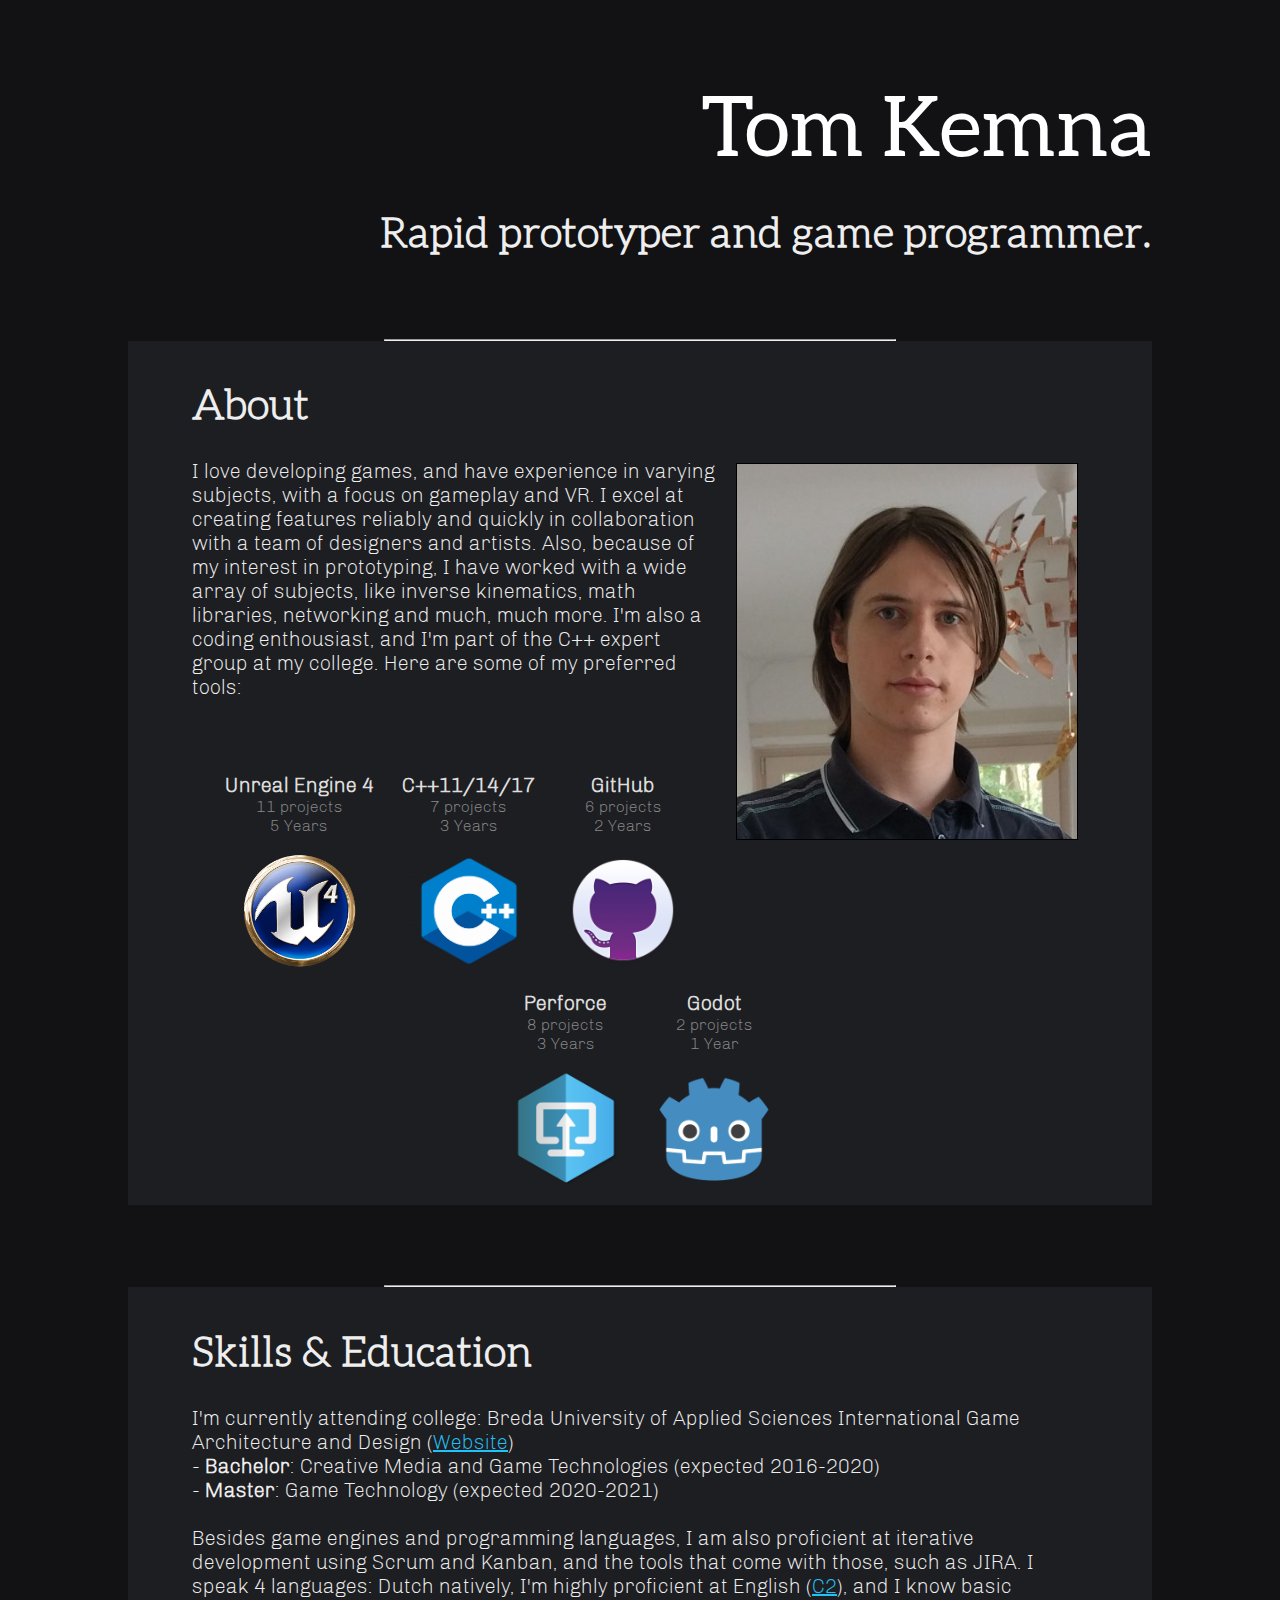
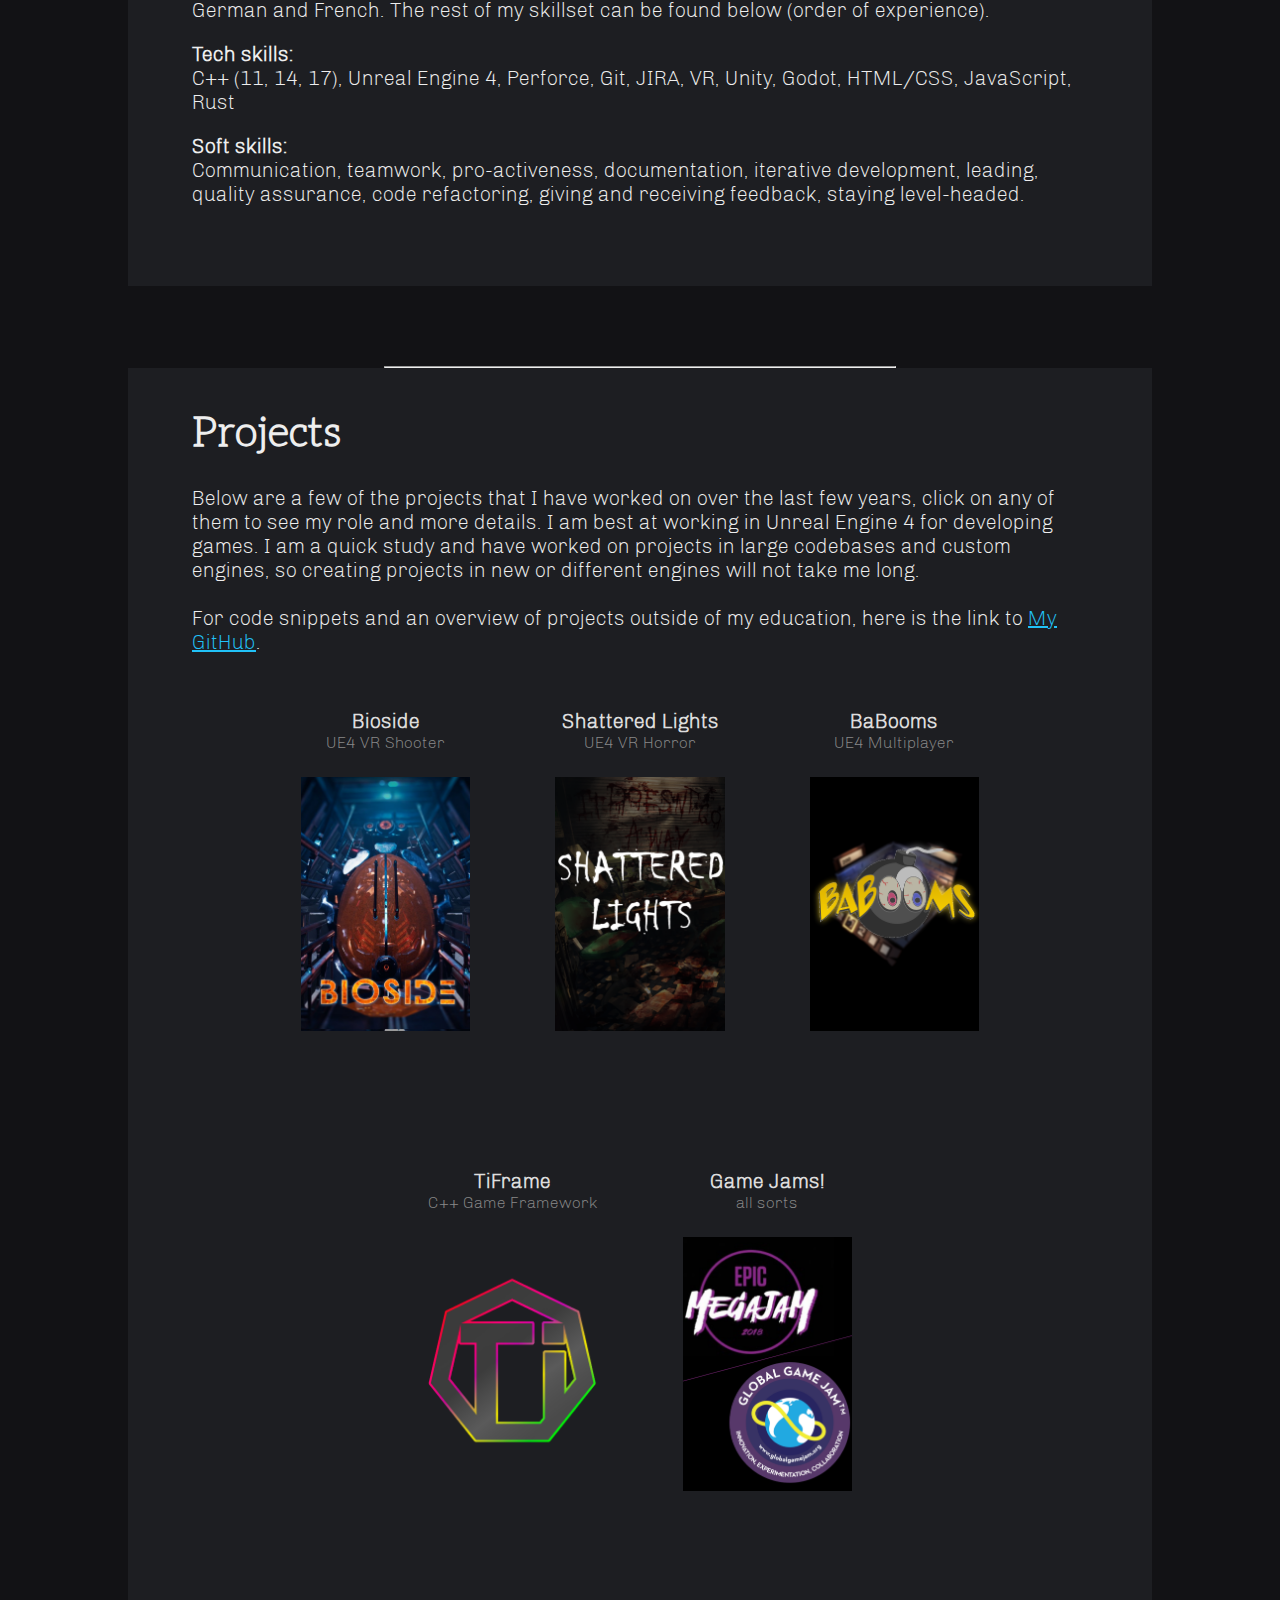
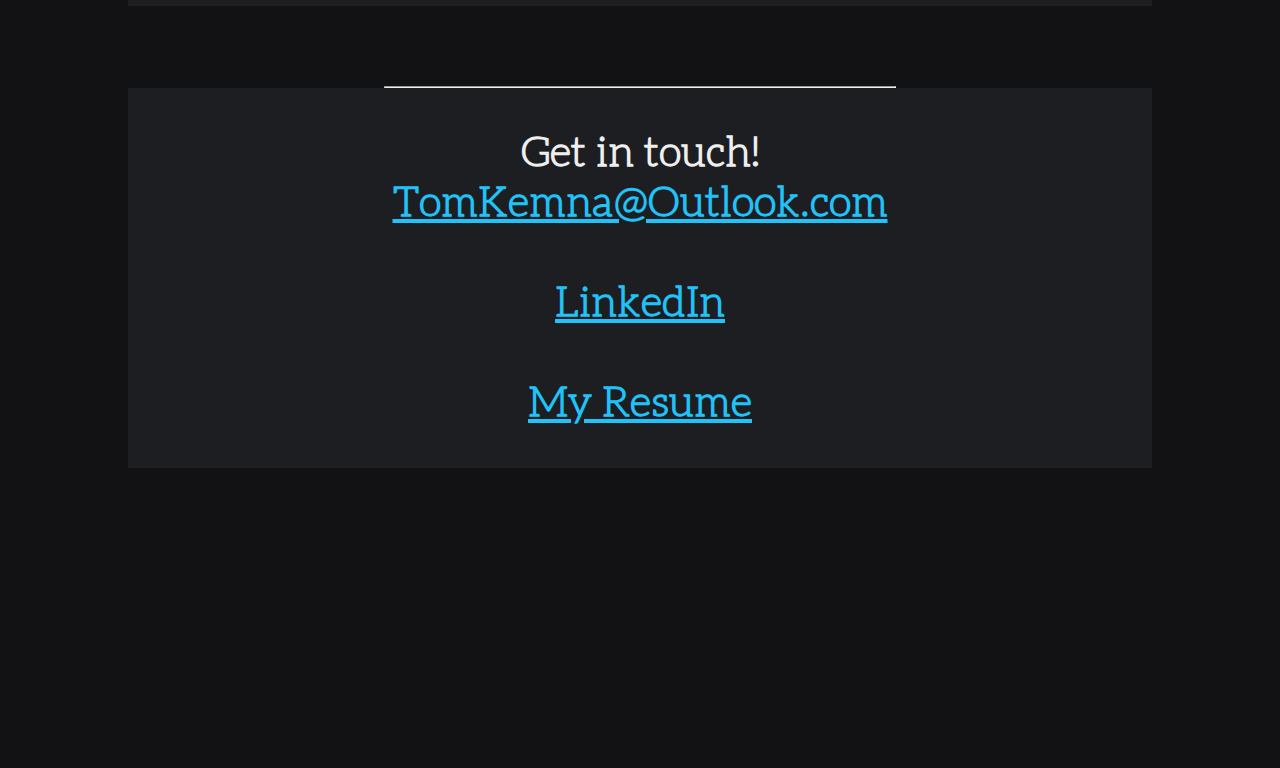
<file: Index.html>
<!DOCTYPE html>
<html>
	<link rel="stylesheet" type="text/css" href="style.css">
	<title> Homepage </title>
	
	<head>
		<meta name="google-site-verification" content="Gn2aTjMDGG-LU1hoAG38elpeLjMmkW3nF5ZN56Aidtw" />
		<script type="text/javascript" src="js/Homepage.js"></script>
	</head>

	<body class="background" onload="Init()">	
		<div class="intro">		
			<div class="introName"> 
				Tom Kemna
			</div>
			<h1 class="introMainText"> Rapid prototyper and game programmer. <br/></h1>
			<hr>
		</div>	
		
		<div class="about">
			<h1> About </h1>
			<p style="text-align: left;"> <img style="float: right; margin: 4px 10px 0px 20px; border: 1px solid #000000; width: 340px;" src="Resources/Images/ProfilePicture.jpg"/>
			 I love developing games, and have experience in varying subjects, with a focus on gameplay and VR. I excel at creating features reliably and quickly in collaboration with
			 a team of designers and artists. Also, because of my interest in prototyping, I have worked with a wide array of subjects, like inverse kinematics, math libraries,
			networking and much, much more. I'm also a coding enthousiast, and I'm part of the C++ expert group at my college. Here are some of my preferred tools:  
			</p>
			<br/>
			<p style="text-align: center;"></p>
			<div class="logo">
				<p class="centerText"><b>Unreal Engine 4</b></br>11 projects</br>5 Years</p>
				<img src="Resources/Images/Logos/UELogo.png">
			</div>
			<div class="logo">
				<p class="centerText"><b>C++11/14/17</b><br/>7 projects<br/>3 Years</p>
				<img src="Resources/Images/Logos/CPPLogo.png">	
			</div>
			<div class="logo">
				<p class="centerText"><b>GitHub</b><br/>6 projects<br/>2 Years</p>
				<img src="Resources/Images/Logos/GHLogo.png">
				
			</div>
			<div class="logo">
				<p class="centerText"><b>Perforce</b><br/>8 projects<br/>3 Years</p>
				<img src="Resources/Images/Logos/P4Logo.png">
			</div>
			<div class="logo">
				<p class="centerText"><b>Godot</b><br/>2 projects<br/>1 Year</p>
				<img src="Resources/Images/Logos/GDLogo.png">
			</div>
		</div>
		
		<hr>
		
		<div class="skills" style="text-align: left;">
			<h1> Skills & Education</h1>
			<p> I'm currently attending college: Breda University of Applied Sciences International Game Architecture and Design (<a href="https://www.buas.nl/en">Website</a>)
			<br/>- <b>Bachelor</b>: Creative Media and Game Technologies (expected 2016-2020)
			<br/>- <b>Master</b>: Game Technology (expected 2020-2021) 
			<br/><br/> Besides game engines and programming languages, I am also proficient at iterative development using Scrum and Kanban, 
			and the tools that come with those, such as JIRA. I speak 4 languages: Dutch natively, I'm highly proficient at English (<a href="https://www.cambridgeenglish.org/exams-and-tests/proficiency/">C2</a>), 
			and I know basic German and French. The rest of my skillset can be found below (order of experience).</p>
			
			<p> <b>Tech skills:</b></br> C++ (11, 14, 17), Unreal Engine 4, Perforce, Git, JIRA, VR, Unity, Godot, HTML/CSS, JavaScript, Rust </p>
			<p> <b>Soft skills:</b></br> Communication, teamwork, pro-activeness, documentation, iterative development, leading, quality assurance, code refactoring, giving and receiving feedback, staying level-headed.
			</br></br></br>
		</div>
		
		<hr>
		
		
		
		<div class="projects">
		<h1> Projects </h1>
			<p> Below are a few of the projects that I have worked on over the last few years, click on any of them to see my role and more details. 
			I am best at working in Unreal Engine 4 for developing games. I am a quick study and have worked on projects in large codebases and custom 
			engines, so creating projects in new or different engines will not take me long. 

			<br/><br/> For code snippets and an overview of projects outside of my education, here is the link to <a href="https://github.com/Tdead1">My GitHub</a>.</p>
			<div class="cardDisplay">
				<div class="cardFrame" >
					<p class="centerText"> <br/><b>Bioside</b> <br/>UE4 VR Shooter</p>
					<img src="Resources/Images/BioSide683x1024.png" class="card" id="cardBioside"/>
				</div>

				<div class="cardFrame">
					<p class="centerText"> <br/><b>Shattered Lights</b><br/>UE4 VR Horror</p>
					<img src="Resources/Images/ShatteredLights683x1024.png" class="card" id="cardShatteredLights"/>
				</div>
				
				<div class="cardFrame">
					<p class="centerText"> <br/><b>BaBooms</b><br/>UE4 Multiplayer</p>
					<img src="Resources/Images/Babooms683x1024.png" class="card"  id="cardBabooms"/>
				</div>
				
				<div class="cardFrame">
					<p class="centerText"> <br/><b>TiFrame</b><br/>C++ Game Framework</p>
					<img src="Resources/Images/TiFrame683x1024.png" class="card" id="cardTiframe"/>
				</div>
				
				<div class="cardFrame">
					<p class="centerText"> <br/><b>Game Jams!</b><br/>all sorts</p>
					<img src="Resources/Images/GameJams683x1024.png" class="card" id="cardGameJams"/>
				</div>
			</div>
			
			<div class="informationSlide" id="bioside">
					<img src="Resources/Images/Cross512x512.png" class="closeImage"/>
					<h1> Bioside: 0G VR Shooter</h1>
					<p>I was a rapid prototyper and lead programmer on this project.</p>
					<p> We worked in a team of 19 people to create a VR shooter with innovative movement mechanics. 
						</br></br>
						<b>	My contributions: </b>
						</br>- 3 guns and 3 grenades.
						</br>- Holstering system for weaponry.
						</br>- Implementing onepagers for prototypes.
						</br>- Communication point for the 7 programmers in the team.
					</p>				
					<p style="white-space: pre;"><b>Project details:</b></br>- Duration:  8 weeks.</br>- Team:         19 people.</br>- Role:           Rapid prototyper/lead programmer.</br>- When:        Summer vacation 2017</p>
					
					<iframe width="560" height="315" src="https://www.youtube.com/embed/WR6zO_AXjXU?enablejsapi=1" frameborder="0" allow="autoplay; encrypted-media" allowfullscreen id="videoBioside"></iframe> 
					</br></br></br>
					
					<p> 
						This game doesn't have gravity. That means you're pulling yourself around the level while shooting rocket launchers, machine guns, revolvers and more at hostile drones. Creating these
						weapons was amazing, working with gameplay designers to get everything to feel just right. The story of the game is that you're boarding a ship where the AI has gone rogue, and you're there
						to shut it down forcefully. Getting the movement under control is tricky at first, but when you get used to it you are flying around the ship shooting things left and right. 
					</p>
						</br></br>
						<p style="text-align:center"> <b>Released on itch.io: 
						<a href="https://igad.itch.io/bioside"> https://igad.itch.io/bioside</a> </b> </p>
						</br>
					<p>
						Some more details on my work on this project. I was primarily developing gameplay for this project. I developed a gameplay event trigger system, so that our designers could easily implement
						things like enemy spawning, or moving onto the next part of the tutorial. Besides that, I was focussed on implementing weaponry, as specified before. I worked closely together with two designers to really get the weapons to feel correct and behave in a suitable way for our game.
						
						</br></br> I created three different grenades. The first was a grenade that either pushed or pulled all physics objects, including enemies. The second grenade is a threat detector, that shows all enemies within a certain radius through walls, for easy targeting and executing. The third grenade is more conventional: an explosive knife that sticks in your enemies, and then explodes, killing your targets.
						
						</br></br> Besides the grenades, I also implemented several guns. The first was an assault rifle/shotgun hybrid called "The Metalstorm" that you could use with either one or two hands, with a functional red dot sight for VR, and magazines that you can physically pull out to reload it. The firing speed was graph based, the less bullets you have, the slower it fires. It also had a secondary fire, which shot all of your bullets in a shotgun spread, but you needed to hold the gun with both hands to use it. I also created a Rocket Launcher that had manual guidance capabilities, and a lock-on system for tracking rockets. Besides that, I also worked on the revolver, giving it a flick forward to open it up so you could reload it. In the end, even though it looked really cool, we decided to remove the reloading systems from the game to give a smoother experience. Tossing your guns away was more fun in VR than trying to reload them.
						
						</br></br> The holstering system was probably one of the biggest challenges I faced on this project, tech wise. Having the holsters follow the players head movement felt very unnatural, but fully simulating a body in zero gravity was impossible, scope wise. In the end I extrapolated a position near the hips and near the shoulders of the player based on their hand location and the head rotation, but it could still be improved more. It was also implemented in a rush, as we came up with it less than two weeks before release. It worked out in the end, and ended up making the game more fun.
						
						</br></br> I also implemented the onboarding robot and all of it's voicelines and all the triggers to activate those voicelines two days before release. 
						
						
						</br></br></br> Here are some screenshots:
					</p>
					<img src="Resources\Images\Bioside1.png">
					<img src="Resources\Images\Bioside2.png">
					<img src="Resources\Images\Bioside3.png">
					<img src="Resources\Images\Bioside4.png">
					<img src="Resources\Images\Bioside5.png">
					
					</br>
			</div>


			<div class="informationSlide" id="shatteredlights">
				<img src="Resources/Images/Cross512x512.png" class="closeImage"/>
				<h1> Shattered Lights: Year-long UE4 VR Horror Game. </h1>
				<p> Releasing on Steam soon!</p>
				<p> What makes this horror game special is that it is in full room scale, which means no player locomotion whatsoever, no teleporting or weird swinging around with your arms. We make the level
					traversable by using Non-Euclidean spaces, like in the game Antichamber, allowing the player to move an indefinite distance in the same 3x3 meters space.</p>
				
				
				<p style="white-space: pre;">Duration:  32 weeks.</br>Team:         ~18 people.</br>Role:           Lead Programmer/Game Programmer.</br>When:        September 2018 - (expected) June 2019</p>
				<iframe width="560" height="315" src="https://www.youtube.com/embed/GT9-8NT__Is?enablejsapi=1" frameborder="0" allow="autoplay; encrypted-media" allowfullscreen id="videoShatteredLights"></iframe>
		
				</br></br>
				<p style="text-align:center"> <b>Released on Steam: 
				<a href="https://store.steampowered.com/app/1057720/"> https://store.steampowered.com/app/1057720/</a> </b></p>
				</br>
				<p> I am creating the player interaction systems, inverse kinematics and other hand logic. 
					</br></br>
					<b>	Some of my contributions: </b>
					</br>- Inverse kinematics for the fingers.
					</br>- All other hand and grabbing logic.
					</br>- Interaction system that supports all physics objects.
					</br>- Created the VR main menu.
					</br>- QA reports and maintaining the bug database.
					</br>- Physics collision handling on movable skeletal meshes.
				</p>				
				<p> For this project, we were taught how to properly research and explore a genre, which was VR horror for us. We researched the target audiences, horror classics and much more for the first
				8 weeks of development. We then created a proper vertical and horizontal slice in the 8 weeks after that, to deliver a short but terrifying experience. That is the state of our project now. 
				Our team is confident that we can make a successful game out of this project.
				</br>
				We've turned this into one of the top projects of our year, even getting showcased on the Vive port twitter before it was even released.
				</p> 
				
					
				</br></br></br></br></br></br>
			
			</div>
			
			<div class="informationSlide" id="babooms">
				<img src="Resources/Images/Cross512x512.png" class="closeImage"/>
				<h1> BaBooms: Unreal Engine 4 Multiplayer Game. </h1>
				<p>
					<b> </br> Technical challenges </br> </b>
					</br>- Creating a multiplayer game as the only networking programmer
					</br>- Time period was only 6 weeks
					</br>- Very small team, high pressure environment.
					</p>
				<p> I created the base for the project and did all the networking logic, and part of the gameplay logic.</p>
				<p> For this project, I started out as the only programmer. I was in charge of making the gameplay, and to get it to work on a local network. Later on, more programmers joined the team, 
				although my role stayed the same.</p> 
				</br>
				<p style="white-space: pre;">Duration:  6 weeks.</br>Team:         13 people.</br>Role:           Network programmer.</br>When:        May and June 2017</p>
				
				<img src="Resources/Images/Babooms1.png" style="width: 50%"/><img src="Resources/Images/Babooms2.png" style="width: 50%"/>
				
				<p> This is a 4 player team based game that's all about sabotaging your opponents while trying to find specific monster parts. The players control hopping baboons who
				are trying to build a monster out of limbs. The parts are scattered around the map and the goal is to collect all parts and bring them back to your own lab, to bring the monster to life. 
				The first team to get all the parts wins the game. You're able to place traps and utilities around the level to delay or your opponents or gather information.</p>
				
				</br><img src="Resources/Images/BaboomsAward.png" style="display: block; margin: auto;"/> 
				
				<p> Some more details on my work during this project. This was a first year project, so we were still new to UE4, and we decided we wanted to create a multiplayer game. We had 6 weeks to develop this game, so it's fair to say that we overscoped slightly. I was the only programmer during the first two weeks, which meant that I had to not only create a working multiplayer demo using UE4's replication system, but also implement the initial gameplay features such as player movement, object interaction and room traversing. 
				
				</br></br>Our project passed the first project culling, giving us two more weeks to flesh out the gameplay to something that looks remotely enjoyable. I got an extra programmer in the team, who had no networking experience, so the networking part was still my responsiblity. After those two weeks, we had a semi-playable game with two teams consisting of two players per team. There wasn't much gameplay yet, except for pressing F on objects to search them and placing traps on those objects using E, but the core game loop was implmented (connecting, finding the parts, winning, and disconnecting).
				
				</br></br>Our project then passed the second culling round, giving us a total of 13 people, including 4 programmers, who had to work with the hastily assembled networking system that I, as a first time networking developer, wrote in the first four weeks. Of course, code quality was not up to standard, and it was incredibly bugged out. We managed to pull the systems together so it was at least playable, and we ended up getting the "Best Game Programming" award for Babooms that year!
				
				
				</br></br>Although this was just a school project, I learned the basics of networking from these 6 weeks of development. 
				
				</p> </br></br></br></br></br>
			</div>
			
			<div class="informationSlide" id="tiframe">
				<img src="Resources/Images/Cross512x512.png" class="closeImage"/>
				<h1> TiFrame: Personal C++ framework. </h1>
				</br>
				<p style="text-align:center"> <b>I was the sole developer of this framework. You can find the source code on GitHub: 
				</br><a href="https://github.com/Tdead1/TiFrame"> https://github.com/Tdead1/TiFrame</a> </b></p>
				
				<p>
					<b> </br> Technical challenges </br> </b>
					</br>- Creating a renderer
					</br>- Custom mesh loader
					</br>- UI implementation
					</br>- Entity Component System
					</br>
				</p>										
					
				<p> 
					<b> Project details </b>
					</br></br> 					

					What initially started as a personal project to learn more about rendering later developed into a basic C++ framework that supports rendering, resource loading and management, 
					uses a entity component system to manage objects. I'm using ImGUI to help me create the UI. This is a personal project, and I have written all the code for it by myself.
				</p>
					<p style="white-space: pre;">Duration:  6 weeks.</br>Team:         1 person.</br>Role:           Engine programmer.</br>When:        Summer vacation 2017</p>
					</br>
					<iframe width="560" height="315" src="https://www.youtube.com/embed/1P3Qjt6XgiQ?enablejsapi=1" frameborder="0" allow="autoplay; encrypted-media" allowfullscreen id="videoTiFrame"></iframe>
					</br></br></br></br></br>
			</div>

			<div class="informationSlide" id="gamejams">
				<img src="Resources/Images/Cross512x512.png" class="closeImage"/>
				<h1> Here are a bunch of my Game Jams. </h1>
				<p>I really like doing Game Jams with a group of people, so I try to do one at least every year. Here are the results of the last three:</p>
				<h1><a href="https://globalgamejam.org/2019/games/snowscape">Snowscape</a></h1>
				<p> Our GGJ 2019 game, we created a multi-year, multi-disciplinary team and created a really <b>cool</b> game with our team of 8. <br/><br/> A charming adventure puzzler about a little robot who lost its way. You awaken
				in a frozen landscape, with your last bit of battery power you roll towards a power station and restore part of your strength. Reinvigorated, you set out on your journey back home. Explore 
				the frozen landscape to discover parts to upgrade yourself and use your newfound abilities (like a magnet and a laser) to traverse the landscape and restore power to a terraforming pylon in 
				order to melt the wall of ice that blocks your  path home.</p>
				<iframe width="560" height="315" src="https://www.youtube.com/embed/aGACBz0QOlE" frameborder="0" allow="accelerometer; autoplay; encrypted-media; gyroscope; picture-in-picture" allowfullscreen></iframe>
				</br>
				<hr>
				<h1><a href="https://tdead1.itch.io/white-pickets">White Pickets</a></h1>
				<p> A less amazing result, but a far smaller and more inexperienced team. For the Epic MegaJam, we created this game in one week with only three developers. One of us had no experience in creating games but could draw quite well. Another did
				the 3D art and character designs, while I did the programming, audio, and all implementations for art and animation.</p>
				<iframe width="560" height="315" src="https://www.youtube.com/embed/A9pxhzB9anw" frameborder="0" allow="accelerometer; autoplay; encrypted-media; gyroscope; picture-in-picture" allowfullscreen></iframe>
				</br>
				<hr>
				<h1><a href="https://globalgamejam.org/2018/games/crystal-dash">Crystal Dash</a></h1>
				<p> The first ever Game Jam for all of us, we created a small game about a spirit protecting its forest home. In our team of 7 first year game developers, we managed to put down a relatively good result. I was the only programmer on the team,
				so I did all of the game logic, like player movement, attacks and camera work. The only thing I didn't end up doing was the AI, as a designer wanted to learn a bit more about how AI works in Unreal Engine 4. </p>
				<iframe width="560" height="315" src="https://www.youtube.com/embed/RJS3B8SB6V0" frameborder="0" allow="accelerometer; autoplay; encrypted-media; gyroscope; picture-in-picture" allowfullscreen></iframe>
			</div>

			
			
		</div>	
		<hr>

		<div class="contact">
			<h1 style="text-align: center"> Get in touch! </br> <a href="mailto:&#084;&#111;&#109;&#075;&#101;&#109;&#110;&#097;&#064;&#079;&#117;&#116;&#108;&#111;&#111;&#107;&#046;&#099;&#111;&#109;?Subject=About%20your%20website..." target="_top">&#084;&#111;&#109;&#075;&#101;&#109;&#110;&#097;&#064;&#079;&#117;&#116;&#108;&#111;&#111;&#107;&#046;&#099;&#111;&#109;</a>
				</br></br>
				<a href="https://www.linkedin.com/in/tom-kemna-5bb774139/"> LinkedIn</a>
				</br></br>
				<a href="OnlineResume.pdf">My Resume</a>
				</br>
			</h1> 
		</div>
	</body>

	
</html>
</file>
<file: style.css>
/* ---------------------------------------------------------- */ 
/* -----------------        Generic          ---------------- */ 
/* ---------------------------------------------------------- */ 

* {
	
}

@font-face {
	font-family: Aleo-regular;
	src: url(Resources/Fonts/Aleo/Aleo-Regular.ttf);
}

@font-face {
	font-family: Aleo-light;
	src: url(Resources/Fonts/Aleo/Aleo-Light.ttf);
}

@font-face {
	font-family: Chivo;
	src: url(Resources/Fonts/Chivo/Chivo-Light.ttf);
}

p{
	color: #EEE;
	text-align: left;
	vertical-align: top;
	font-size: 20px;
	font-family: Chivo;
}

td
{
	color: #EEE;
	vertical-align: top;
	font-size: 30px;
	font-family: Centabel;
}
h1
{
	font-family: Aleo-light;
	text-align: left;
	color: #EEE;
	font-size: 42px;
}
h2
{
	text-align: left;
	color: #FFF;
	font-size: 20px;
}
a{
	color:#21c2f8; 
}

hr{
	margin: 5em 30% 0 30%;
}

body {
	margin:0;
	align-items: center;
	font-family: 'Raleway', sans-serif;
	flex-direction: column;
	justify-content: center;
}

.background {
	background-color: #121215;
	width: 100pw;
	height: 100ph;
	overflow-x = hidden;
}

/* ---------------------------------------------------------- */ 
/* -----------------        Classes          ---------------- */ 
/* ---------------------------------------------------------- */ 

.about {
	padding: 12px 5% 12px 5%;
	margin: 0 auto 0 auto;
	width: 70%;
	min-height: 500px;
	background-size:contain;
	background-color: #1d1e22;
	text-align: center;	
}
.about .logo {
	padding: 0 12px 0 12px;
	display: inline-block;
}
.about .logo img {
	height: 120px;
}
.about .logo p {
	color: #888888;
	font-size: 16px;
}
.about .logo p b {
	color: #DDDDDD;
	font-size: 20px
}

.card {
	width: auto;
	height: 256px;
	margin: auto;
    top: 0;
    left: 0;
    right: 0;
    bottom: 0;
}
.cardDisplay{
	width:100%; 
	
	
}
.cardFrame {
	display: inline-block;
	border-radius: 25px;
	border-color: #FFF;
	/*position:relative;*/
	width: 250px;
	min-height:460px;
	/*height: 700px;
	margin-left:  -32px;
	margin-right: -32px;
	margin-bottom: -250px;*/
	margin: 0;
	vertical-align: top; 
}
.cardFrame p {
	margin-bottom: 25px;
	font-size: 16px;
	color: #888888;
}
.cardFrame p b {
	margin-bottom: 25px;
	font-size: 20px;
	color: #DDDDDD;
	
}
.cardFrame .card {
	vertical-align: top; 
	cursor: pointer; 
}

.centerText{
	text-align: center;
}

.centerDisplay {
	margin-left:20%;
	width:60%;
	background-color: rgba(0,0,0,0.4);
}

.closeImage {
	display: inline-block;
	margin-top: 3vh;
	float: right;
	width: 82px;
	cursor: pointer; 
	
}
.content {
	margin: 0vh 0vh 0vh 0vh;
	width: 100%;
	height: auto;
	background-color: rgba(0,0,0,0.4);
}

.header {
    overflow: hidden;
	padding-bottom: 1%;
	padding-top: 1%;
}

.header a {
    float: right;
    display: block;
    color: #FFF;
    text-align: center;
	width:auto;
	padding-left:  3%;
	padding-right: 3%;
    text-decoration: none;
    font-size: 24px;
}

.header a:hover {
    background-color: #ddd;
    color: black;
}

.header a.active {
    background-color: #4CAF50;
	background-color: rgba(0,0,0,0.4);
}

.informationSlide {
	position: fixed;
	display: none;
    top: 0;
	min-width: 35vw;
	max-width: 80%;
	width: 60%;
    height: 99.9vh;
    right: 0vw;
    background-color: #080808;	
	z-index: 99;
	padding-left: 3%;
	padding-right: 3%;
	overflow-y:auto;
	overflow-x:hidden;
}

.intro
{
	text-align: center;	
	margin-top: 5em;
}
.introName
{
	font-size: 84px;
	color: #FFFFFF;
	text-align: right;
	font-family: Aleo-regular;
	padding: 0% 10% 0% 0%;
}
.introMainText
{
	text-align: right;
	padding: 0% 10% 0% 0%;
}

.pageContent {
	margin-top: 1em;
	width: 60vw;
	margin-left: 20vw;
}

.pictureHolder
{
    
}   
.pictureHolder .cardFrame
{
	
}

.projects
{
	padding: 12px 5% 12px 5%;	
	margin: auto;             
	width: 70%;               
	background-color: #1d1e22;
	text-align: center;	      
}


.skills
{
	padding: 12px 5% 12px 5%;          
	margin: auto;             
	width: 70%;               
	background-color: #1d1e22;
	text-align: center;	      
}

.contact
{
	padding: 12px 5% 12px 5%;                  
	margin: auto auto 300px auto;             
	width: 70%;               
	background-color: #1d1e22;
	text-align: center;	      
}
</file>
